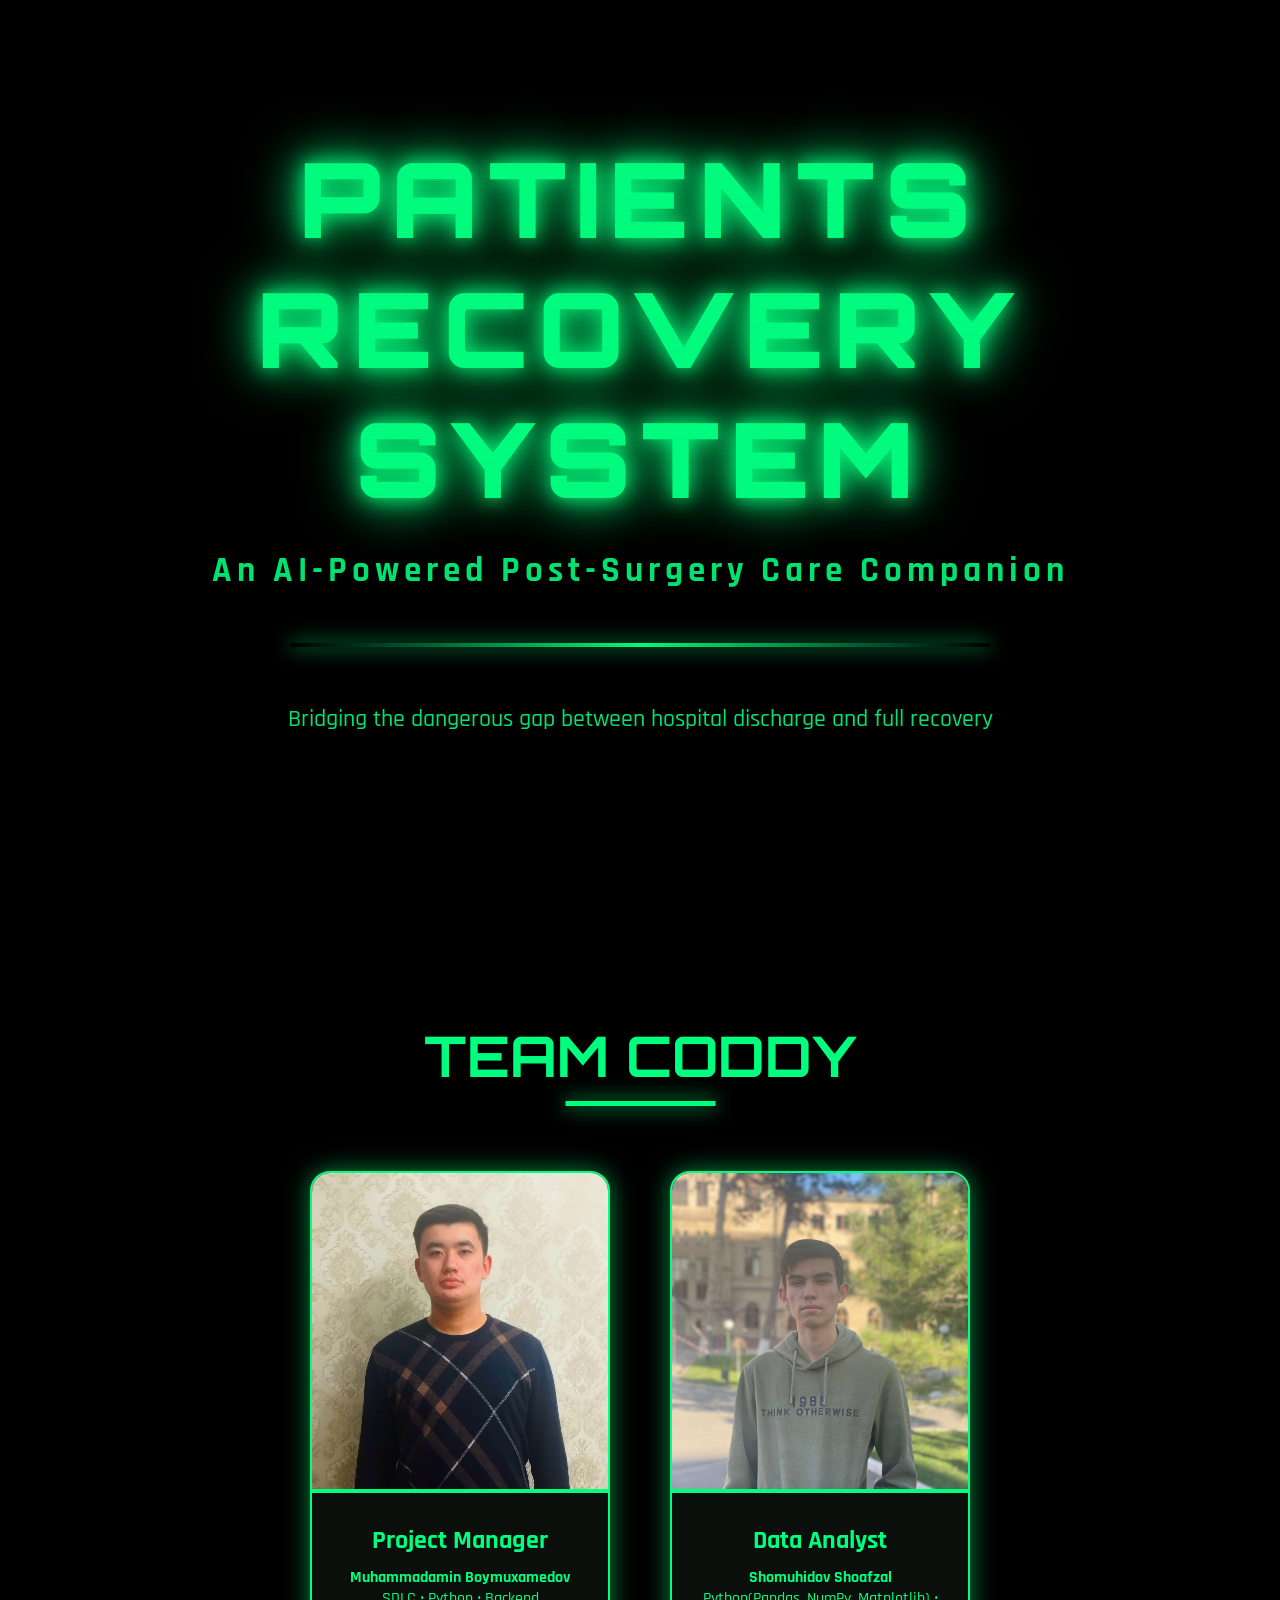
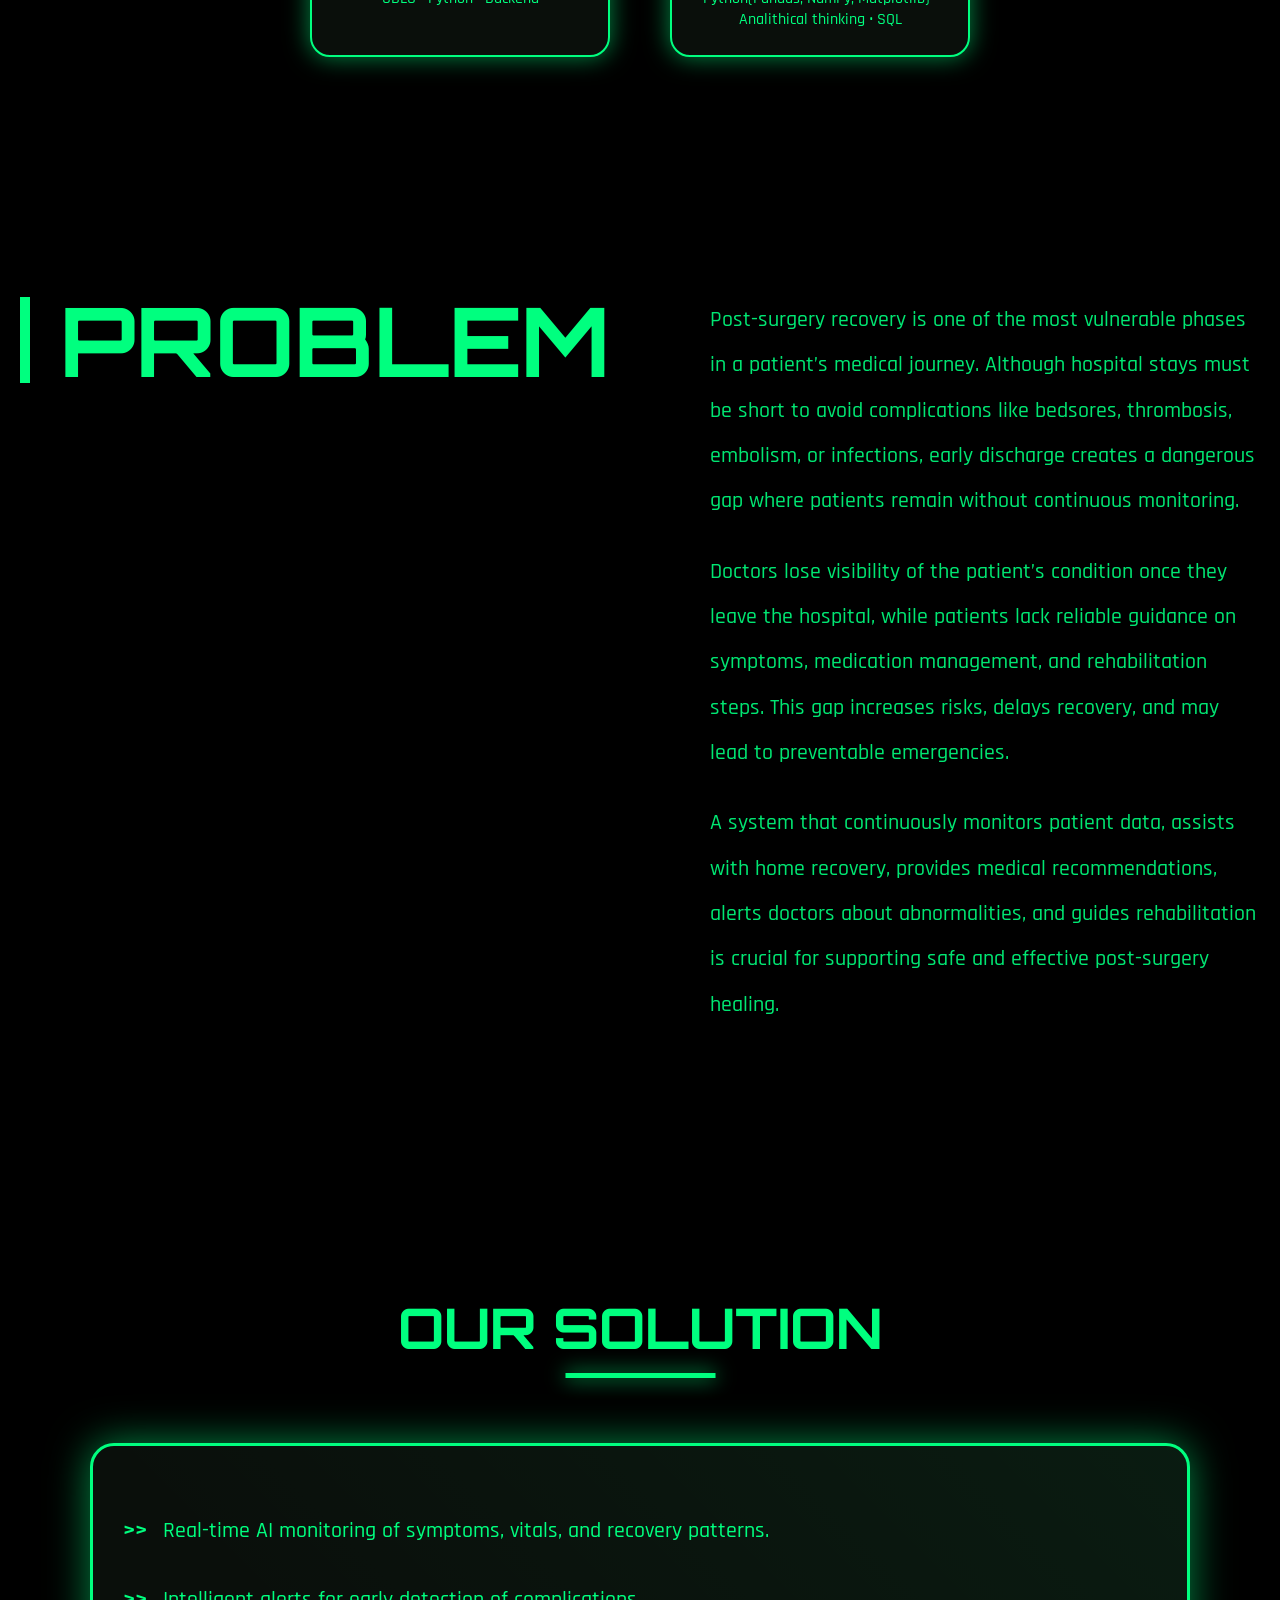
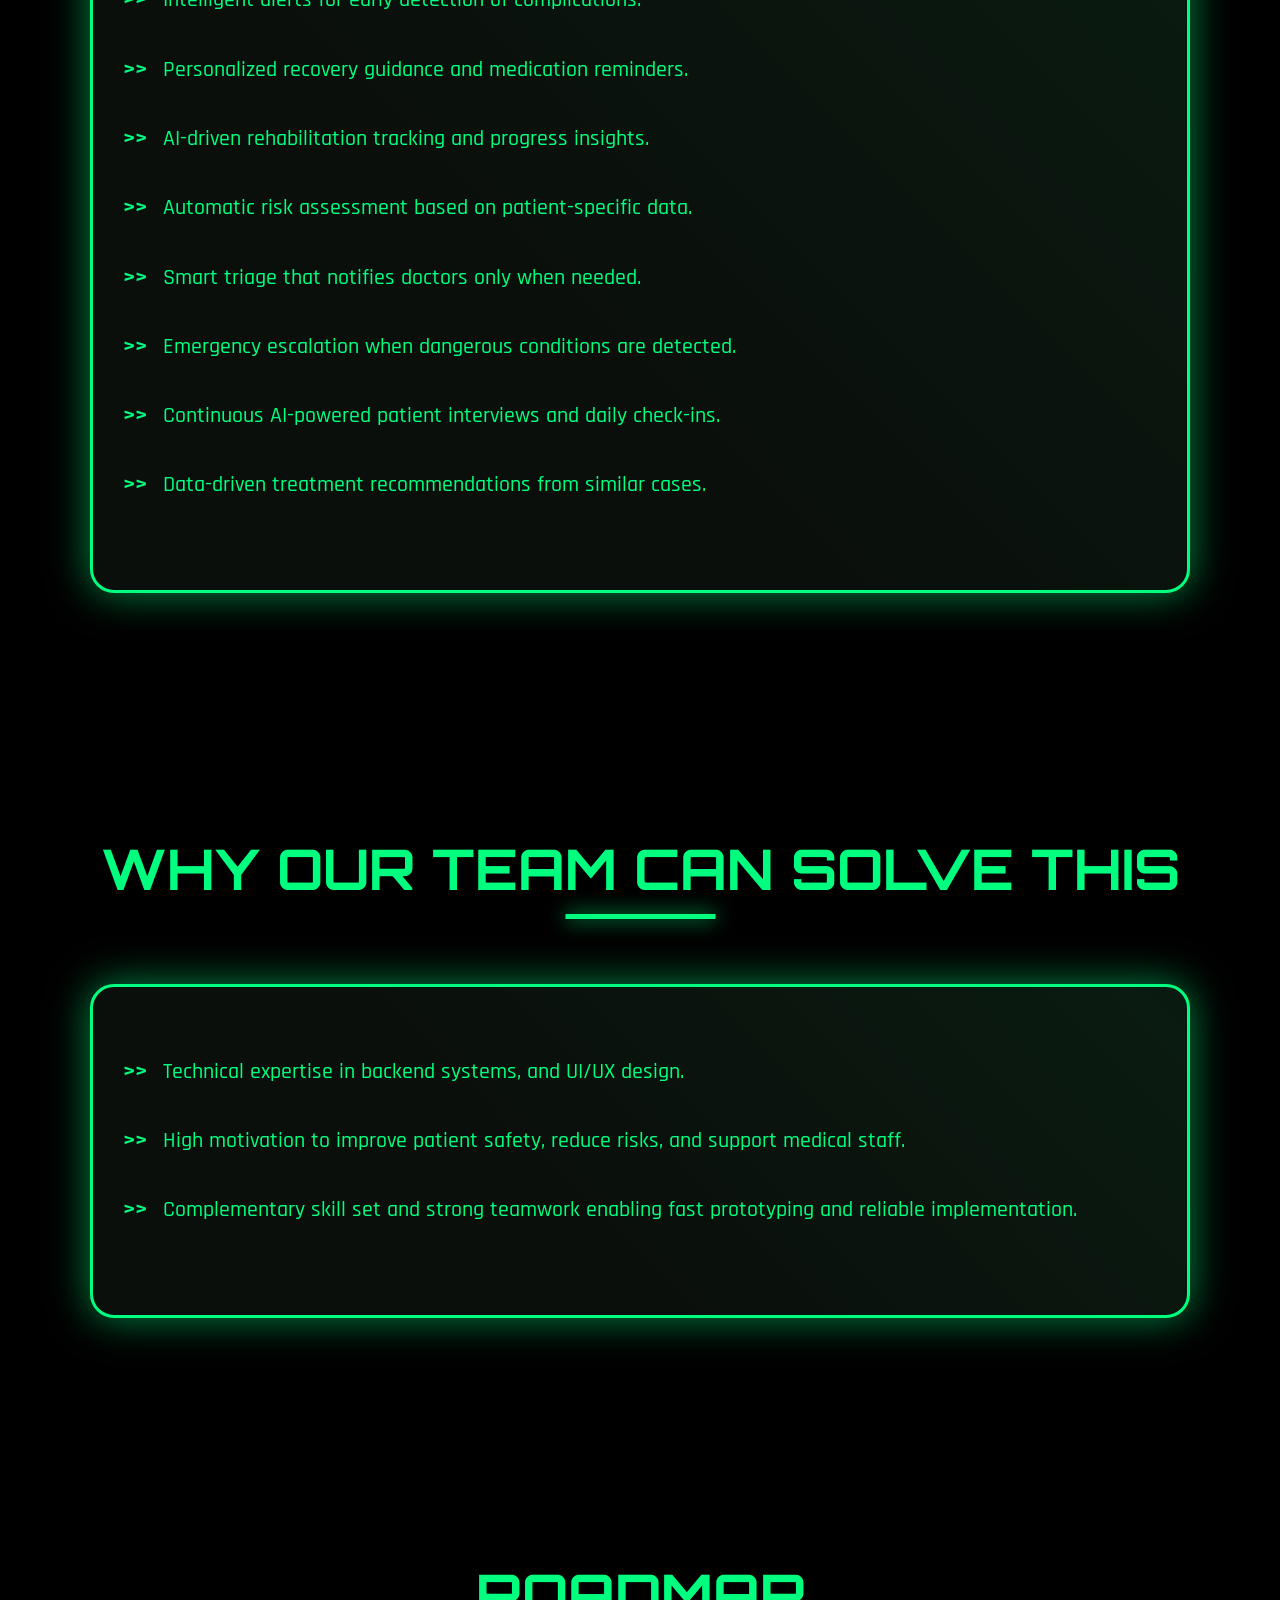
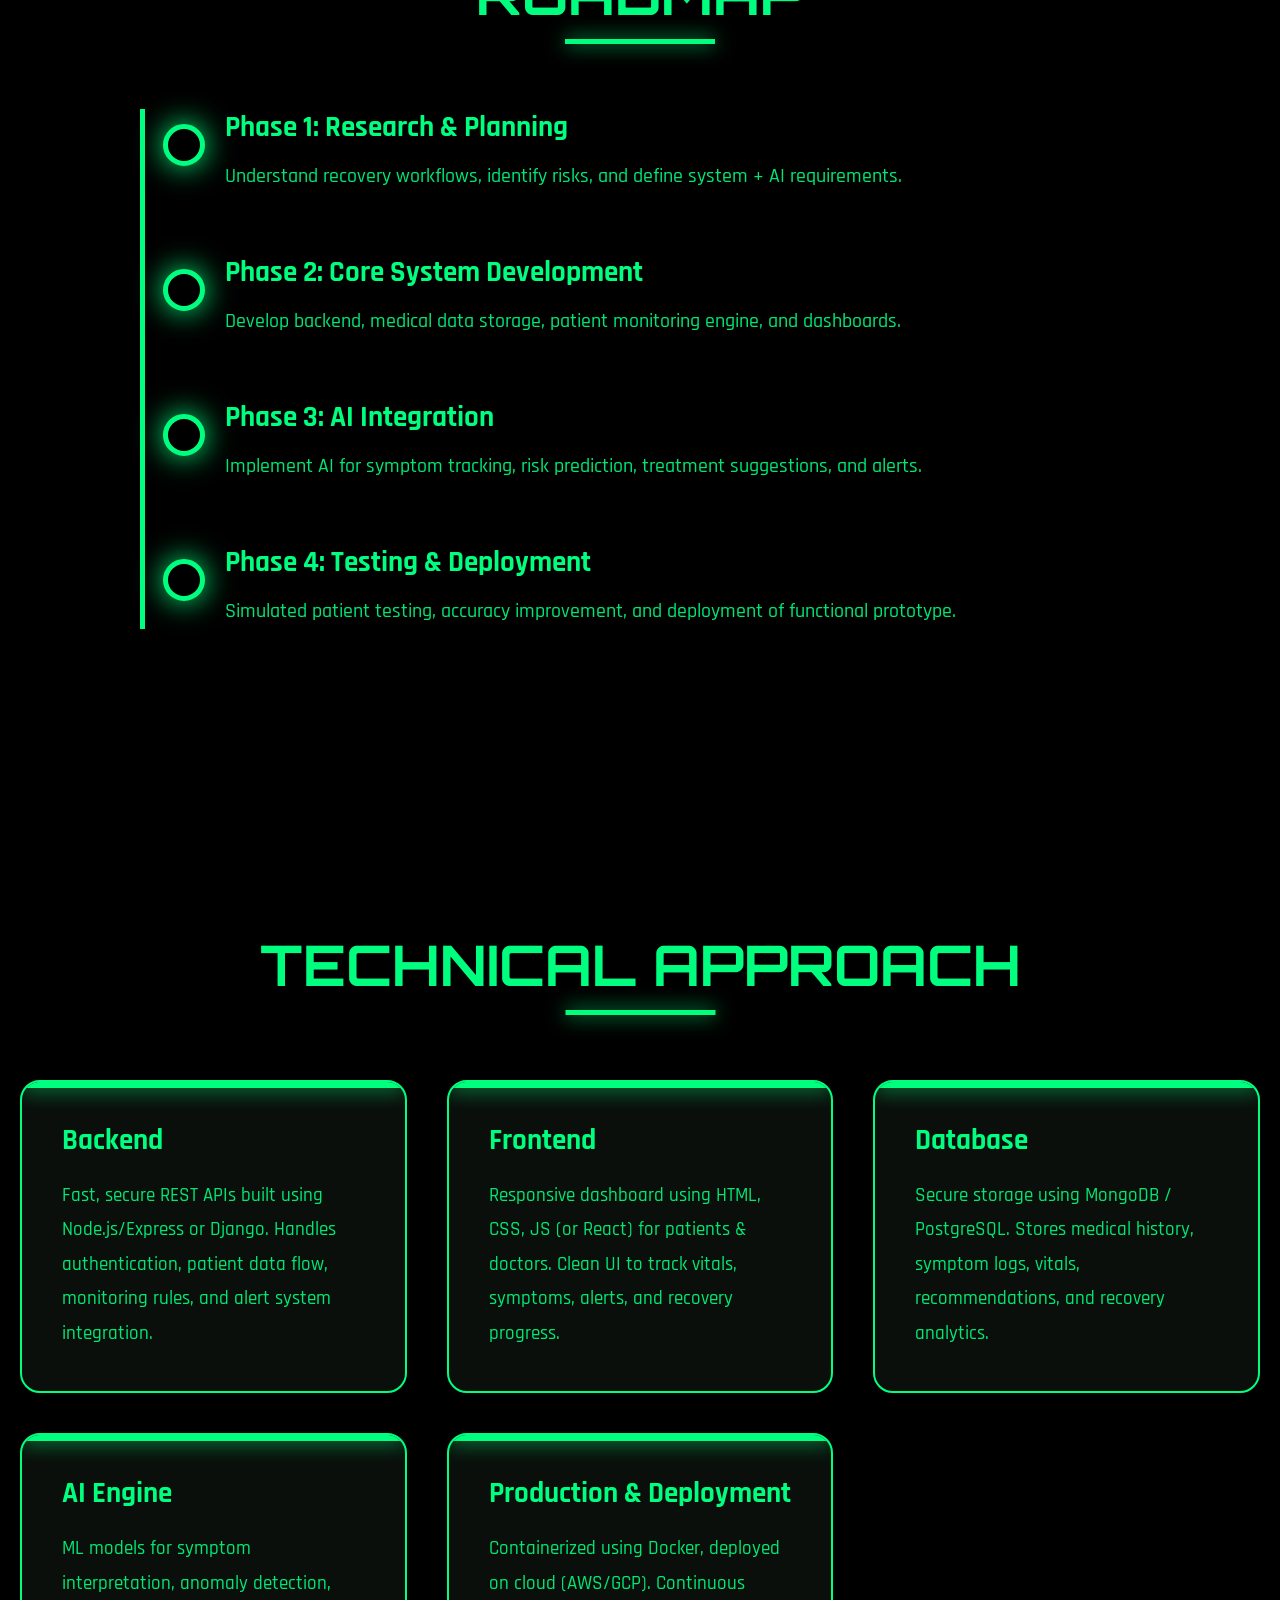
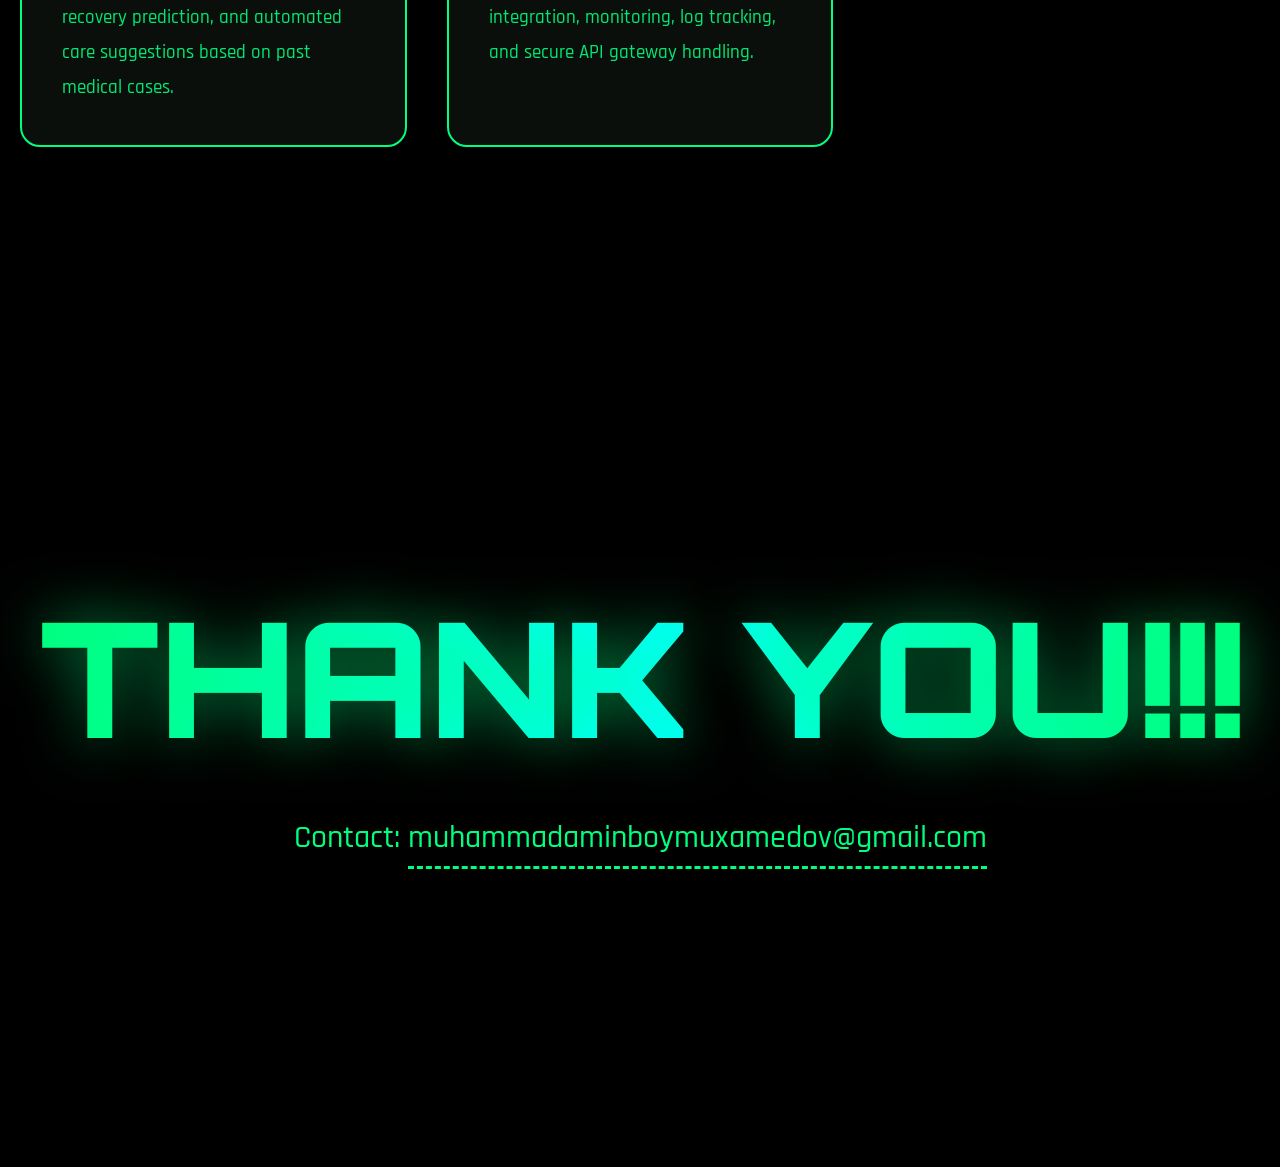
<file: index.html>
<!DOCTYPE html>
<html lang="en">
<head>
<meta charset="UTF-8" />
<meta name="viewport" content="width=device-width, initial-scale=1.0" />
<title>Patients Recovery System</title>

<!-- Cyberpunk Fonts -->
<link href="https://fonts.googleapis.com/css2?family=Orbitron:wght@500;700;900&family=Rajdhani:wght@300;500;700&display=swap" rel="stylesheet">

<style>
  :root {
    --neon: #00ff7f;
    --neon-glow: #00ff7f88;
    --neon-dark: #00cc66;
    --bg: #000000;
    --card-bg: #0a0f0b;
    --text: #00ff7f;
    --text-muted: rgba(0, 255, 127, 0.75);
  }

  * { margin: 0; padding: 0; box-sizing: border-box; }
  html { scroll-behavior: smooth; }
  body {
    background: var(--bg);
    color: var(--text);
    font-family: 'Rajdhani', sans-serif;
    font-weight: 500;
    overflow-x: hidden;
    position: relative;
  }

  /* CRT Scanlines */
  body::before {
    content: "";
    position: fixed;
    inset: 0;
    background: repeating-linear-gradient(0deg, rgba(0,0,0,0.03), rgba(0,0,0,0.03) 1px, transparent 1px, transparent 2px);
    pointer-events: none;
    z-index: 9999;
  }

  .glow { text-shadow: 0 0 10px var(--neon), 0 0 20px var(--neon-glow); }
  .glow-strong { text-shadow: 0 0 20px var(--neon), 0 0 40px var(--neon-glow), 0 0 60px var(--neon); }

  section { padding: 120px 20px; }

  .section-title {
    font-family: 'Orbitron', sans-serif;
    font-size: 3.5rem;
    text-align: center;
    text-transform: uppercase;
    margin-bottom: 80px;
    color: var(--neon);
    position: relative;
    display: inline-block;
    left: 50%;
    transform: translateX(-50%);
  }

  .section-title::after {
    content: "";
    position: absolute;
    bottom: -15px;
    left: 50%;
    transform: translateX(-50%);
    width: 150px;
    height: 5px;
    background: var(--neon);
    box-shadow: 0 0 20px var(--neon);
  }

  /* ------------------ HERO ------------------ */
  .hero {
    height: 100vh;
    display: flex;
    justify-content: center;
    align-items: center;
    text-align: center;
    position: relative;
    overflow: hidden;
  }

  .hero::before {
    content: "";
    position: absolute;
    inset: 0;
    background: radial-gradient(circle at center, transparent 40%, #000 100%);
    pointer-events: none;
  }

  .hero-content {
    z-index: 2;
    animation: floatIn 2s ease-out;
  }

  .hero h1 {
    font-family: 'Orbitron', sans-serif;
    font-size: 6.5rem;
    font-weight: 900;
    text-transform: uppercase;
    letter-spacing: 10px;
    margin: 0;
    animation: glitch 5s infinite;
  }

  /* .hero h1::after {
    content: "Patients Recovery System";
    position: absolute;
    left: 0; top: 0;
    color: cyan;
    animation: glitch-2 5s infinite;
    clip-path: polygon(0 0, 100% 0, 100% 45%, 0 45%);
  } */

  .hero h2 {
    font-size: 2.2rem;
    margin: 25px 0;
    letter-spacing: 5px;
    opacity: 0.9;
  }

  .line {
    width: 700px;
    max-width: 90%;
    height: 4px;
    background: linear-gradient(90deg, transparent, var(--neon), transparent);
    margin: 50px auto;
    box-shadow: 0 0 20px var(--neon);
  }

  .hero p {
    font-size: 1.5rem;
    /* max-width: 900px; */
    margin: 25px 0;
    line-height: 1.9;
    opacity: 0.9;
  }

  @keyframes glitch {
    0%,100% { text-shadow: 0 0 15px var(--neon); }
    20% { text-shadow: 6px 0 cyan, -6px 0 magenta; }
    40% { text-shadow: -6px 0 cyan, 6px 0 magenta; }
    60% { text-shadow: 0 6px cyan, 0 -6px magenta; }
  }

  @keyframes glitch-2 { 0%,100% { opacity: 0.6; } 50% { opacity: 0.3; } }

  @keyframes floatIn {
    from { opacity: 0; transform: translateY(80px); }
    to { opacity: 1; transform: translateY(0); }
  }

  /* ------------------ TEAM ------------------ */
  .team-wrapper {
    display: flex;
    justify-content: center;
    flex-wrap: wrap;
    gap: 60px;
    max-width: 1300px;
    margin: 0 auto;
  }

  .member {
    width: 300px;
    background: var(--card-bg);
    border: 2px solid var(--neon);
    border-radius: 20px;
    overflow: hidden;
    box-shadow: 0 0 25px var(--neon-glow);
    transition: all 0.5s ease;
    position: relative;
  }

  .member:hover {
    transform: translateY(-20px) scale(1.05);
    box-shadow: 0 0 50px var(--neon);
  }

  .member-img {
    width: 100%;
    height: 320px;
    object-fit: cover;
    border-bottom: 4px solid var(--neon);
  }

  .member-info {
    padding: 25px;
    text-align: center;
  }

  .member-info h3 {
    font-size: 1.6rem;
    margin-bottom: 10px;
    color: var(--neon);
  }

  /* ------------------ PROBLEM ------------------ */
  .problem-container {
    max-width: 1400px;
    margin: 0 auto;
    display: flex;
    gap: 100px;
    align-items: flex-start;
    flex-wrap: wrap;
  }

  .problem-left h2 {
    font-family: 'Orbitron', sans-serif;
    font-size: 6rem;
    text-transform: uppercase;
    border-left: 10px solid var(--neon);
    padding-left: 30px;
    line-height: 0.9;
    glow-strong;
  }

  .problem-right {
    flex: 1;
    font-size: 1.35rem;
    line-height: 2.1;
    max-width: 800px;
  }

  .problem-right p { margin-bottom: 25px; opacity: 0.9; }

  /* ------------------ SOLUTION & WHY ------------------ */
  .solution-box, .why-box {
    max-width: 1100px;
    margin: 0 auto;
    background: var(--card-bg);
    padding: 60px;
    border-radius: 24px;
    border: 3px solid var(--neon);
    box-shadow: 0 0 40px var(--neon-glow);
    position: relative;
    overflow: hidden;
  }

  .solution-box::before, .why-box::before {
    content: "";
    position: absolute;
    inset: 0;
    background: linear-gradient(45deg, transparent 40%, var(--neon-glow) 100%);
    opacity: 0.1;
  }

  .solution-list, .why-list {
    font-size: 1.4rem;
    line-height: 2.2;
    list-style: none;
  }

  .solution-list li, .why-list li {
    margin-bottom: 20px;
    padding-left: 10px;
    position: relative;
  }

  .solution-list li::before, .why-list li::before {
    content: ">>";
    color: var(--neon);
    font-weight: bold;
    position: absolute;
    left: -30px;
    animation: pulse 1.8s infinite;
  }

  @keyframes pulse {
    0%,100% { opacity: 1; }
    50% { opacity: 0.4; }
  }

  /* ------------------ ROADMAP ------------------ */
  .roadmap-container {
    max-width: 1000px;
    margin: 0 auto;
    padding-left: 80px;
    border-left: 5px solid var(--neon);
    position: relative;
  }

  .roadmap-item {
    margin-bottom: 60px;
    position: relative;
  }

  .roadmap-item::before {
    content: "";
    position: absolute;
    left: -62px;
    top: 15px;
    width: 32px;
    height: 32px;
    background: var(--bg);
    border: 5px solid var(--neon);
    border-radius: 50%;
    box-shadow: 0 0 30px var(--neon);
    animation: pulseRing 3s infinite;
  }

  .roadmap-item h3 {
    font-size: 1.8rem;
    margin-bottom: 12px;
    glow;
  }

  .roadmap-item p {
    font-size: 1.25rem;
    opacity: 0.9;
    line-height: 1.8;
  }

  @keyframes pulseRing {
    0% { box-shadow: 0 0 0 0 var(--neon-glow); }
    70% { box-shadow: 0 0 0 20px transparent; }
    100% { box-shadow: 0 0 0 0 transparent; }
  }

  /* ------------------ TECH ------------------ */
  .tech-grid {
    display: grid;
    grid-template-columns: repeat(auto-fit, minmax(320px, 1fr));
    gap: 40px;
    max-width: 1300px;
    margin: 0 auto;
  }

  .tech-card {
    background: var(--card-bg);
    border: 2px solid var(--neon);
    border-radius: 20px;
    padding: 40px;
    transition: all 0.5s ease;
    position: relative;
    overflow: hidden;
  }

  .tech-card::after {
    content: "";
    position: absolute;
    top: 0; left: 0;
    width: 100%; height: 6px;
    background: var(--neon);
    box-shadow: 0 0 20px var(--neon);
  }

  .tech-card:hover {
    transform: translateY(-15px);
    box-shadow: 0 15px 50px var(--neon-glow);
  }

  .tech-card h3 {
    font-size: 1.8rem;
    margin-bottom: 20px;
    glow;
  }

  .tech-card p {
    font-size: 1.2rem;
    line-height: 1.8;
    opacity: 0.9;
  }

  /* ------------------ THANK YOU ------------------ */
  .thankyou-section {
    height: 100vh;
    display: flex;
    flex-direction: column;
    justify-content: center;
    align-items: center;
    text-align: center;
    position: relative;
  }

  .thankyou-title {
    font-family: 'Orbitron', sans-serif;
    font-size: 10rem;
    font-weight: 900;
    text-transform: uppercase;
    background: linear-gradient(90deg, #00ff7f, cyan, #00ff7f);
    -webkit-background-clip: text;
    -webkit-text-fill-color: transparent;
    animation: titlePulse 4s infinite;
    text-shadow: 0 0 60px var(--neon-glow);
    margin-bottom: 40px;
  }

  @keyframes titlePulse {
    0%,100% { transform: scale(1); }
    50% { transform: scale(1.05); }
  }

  .thankyou-contact {
    font-size: 2rem;
    animation: fadeInUp 2s ease 1s forwards;
    opacity: 0;
  }

  .thankyou-contact a {
    color: var(--neon);
    text-decoration: none;
    border-bottom: 3px dashed var(--neon);
    padding-bottom: 8px;
    transition: 0.4s;
  }

  .thankyou-contact a:hover {
    background: var(--neon);
    color: #000;
    padding: 12px 30px;
    border-radius: 12px;
  }

  @keyframes fadeInUp {
    from { opacity: 0; transform: translateY(40px); }
    to { opacity: 1; transform: translateY(0); }
  }
</style>
</head>
<body>

<!-- HERO -->
<section class="hero">
  <div class="hero-content">
    <h1 class="glow-strong">Patients Recovery System</h1>
    <h2>An AI-Powered Post-Surgery Care Companion</h2>
    <div class="line"></div>
    <p>Bridging the dangerous gap between hospital discharge and full recovery</p>
  </div>
</section>

<!-- TEAM -->
<section>
  <h2 class="section-title">Team CODDY</h2>
  <div class="team-wrapper">
    <div class="member">
      <img src="image/coddy.jpg" class="member-img" alt="Developer">
      <div class="member-info">
        <h3>Project Manager</h3>
        <p><strong>Muhammadamin Boymuxamedov</strong></p>
        <p>SDLC • Python • Backend</p>
      </div>
    </div>
    <div class="member">
      <img src="image/shox.jpg" class="member-img" alt="Designer">
      <div class="member-info">
        <h3>Data Analyst</h3>
        <p><strong>Shomuhidov Shoafzal</strong></p>
        <p>Python(Pandas, NumPy, Matplotlib) • Analithical thinking • SQL</p>
      </div>
    </div>
  </div>
</section>

<!-- PROBLEM -->
<section class="problem-section">
  <div class="problem-container">
    <div class="problem-left"><h2>Problem</h2></div>
    <div class="problem-right">
      <p>Post-surgery recovery is one of the most vulnerable phases in a patient’s medical journey. Although hospital stays must be short to avoid complications like bedsores, thrombosis, embolism, or infections, early discharge creates a dangerous gap where patients remain without continuous monitoring.</p>
      <p>Doctors lose visibility of the patient’s condition once they leave the hospital, while patients lack reliable guidance on symptoms, medication management, and rehabilitation steps. This gap increases risks, delays recovery, and may lead to preventable emergencies.</p>
      <p>A system that continuously monitors patient data, assists with home recovery, provides medical recommendations, alerts doctors about abnormalities, and guides rehabilitation is crucial for supporting safe and effective post-surgery healing.</p>
    </div>
  </div>
</section>

<!-- SOLUTION -->
<section class="solution-section">
  <h2 class="section-title">Our Solution</h2>
  <div class="solution-box">
    <ul class="solution-list">
      <li>Real-time AI monitoring of symptoms, vitals, and recovery patterns.</li>
      <li>Intelligent alerts for early detection of complications.</li>
      <li>Personalized recovery guidance and medication reminders.</li>
      <li>AI-driven rehabilitation tracking and progress insights.</li>
      <li>Automatic risk assessment based on patient-specific data.</li>
      <li>Smart triage that notifies doctors only when needed.</li>
      <li>Emergency escalation when dangerous conditions are detected.</li>
      <li>Continuous AI-powered patient interviews and daily check-ins.</li>
      <li>Data-driven treatment recommendations from similar cases.</li>
    </ul>
  </div>
</section>

<!-- WHY OUR TEAM -->
<section class="why-section">
  <h2 class="section-title">Why Our Team Can Solve This</h2>
  <div class="why-box">
    <ul class="why-list">
      <li>Technical expertise in  backend systems, and UI/UX design.</li>
      <!-- <li>Experience working on healthcare-related digital products and patient-centered solutions.</li> -->
      <!-- <li>Deep understanding of post-surgery recovery challenges and clinical workflows.</li> -->
      <!-- <li>Ability to integrate medical data, sensors, and AI-powered analytics into a unified platform.</li> -->
      <li>High motivation to improve patient safety, reduce risks, and support medical staff.</li>
      <!-- <li>Previous projects involving automation, chatbots, cloud infrastructure, and real-time monitoring.</li> -->
      <li>Complementary skill set and strong teamwork enabling fast prototyping and reliable implementation.</li>
    </ul>
  </div>
</section>

<!-- ROADMAP -->
<section class="roadmap-section">
  <h2 class="section-title">Roadmap</h2>
  <div class="roadmap-container">
    <div class="roadmap-item">
      <h3>Phase 1: Research & Planning</h3>
      <p>Understand recovery workflows, identify risks, and define system + AI requirements.</p>
    </div>
    <div class="roadmap-item">
      <h3>Phase 2: Core System Development</h3>
      <p>Develop backend, medical data storage, patient monitoring engine, and dashboards.</p>
    </div>
    <div class="roadmap-item">
      <h3>Phase 3: AI Integration</h3>
      <p>Implement AI for symptom tracking, risk prediction, treatment suggestions, and alerts.</p>
    </div>
    <div class="roadmap-item">
      <h3>Phase 4: Testing & Deployment</h3>
      <p>Simulated patient testing, accuracy improvement, and deployment of functional prototype.</p>
    </div>
  </div>
</section>

<!-- TECHNICAL APPROACH -->
<section class="tech-section">
  <h2 class="section-title">Technical Approach</h2>
  <div class="tech-grid">
    <div class="tech-card">
      <h3>Backend</h3>
      <p>Fast, secure REST APIs built using Node.js/Express or Django. Handles authentication, patient data flow, monitoring rules, and alert system integration.</p>
    </div>
    <div class="tech-card">
      <h3>Frontend</h3>
      <p>Responsive dashboard using HTML, CSS, JS (or React) for patients & doctors. Clean UI to track vitals, symptoms, alerts, and recovery progress.</p>
    </div>
    <div class="tech-card">
      <h3>Database</h3>
      <p>Secure storage using MongoDB / PostgreSQL. Stores medical history, symptom logs, vitals, recommendations, and recovery analytics.</p>
    </div>
    <div class="tech-card">
      <h3>AI Engine</h3>
      <p>ML models for symptom interpretation, anomaly detection, recovery prediction, and automated care suggestions based on past medical cases.</p>
    </div>
    <div class="tech-card">
      <h3>Production & Deployment</h3>
      <p>Containerized using Docker, deployed on cloud (AWS/GCP). Continuous integration, monitoring, log tracking, and secure API gateway handling.</p>
    </div>
  </div>
</section>

<!-- THANK YOU -->
<section class="thankyou-section">
  <h1 class="thankyou-title glow-strong">THANK YOU!!!</h1>
  <p class="thankyou-contact">
    Contact: <a href="mailto:muhammadaminboymuxamedov@gmail.com">muhammadaminboymuxamedov@gmail.com</a>
  </p>
</section>

</body>
</html>
</file>
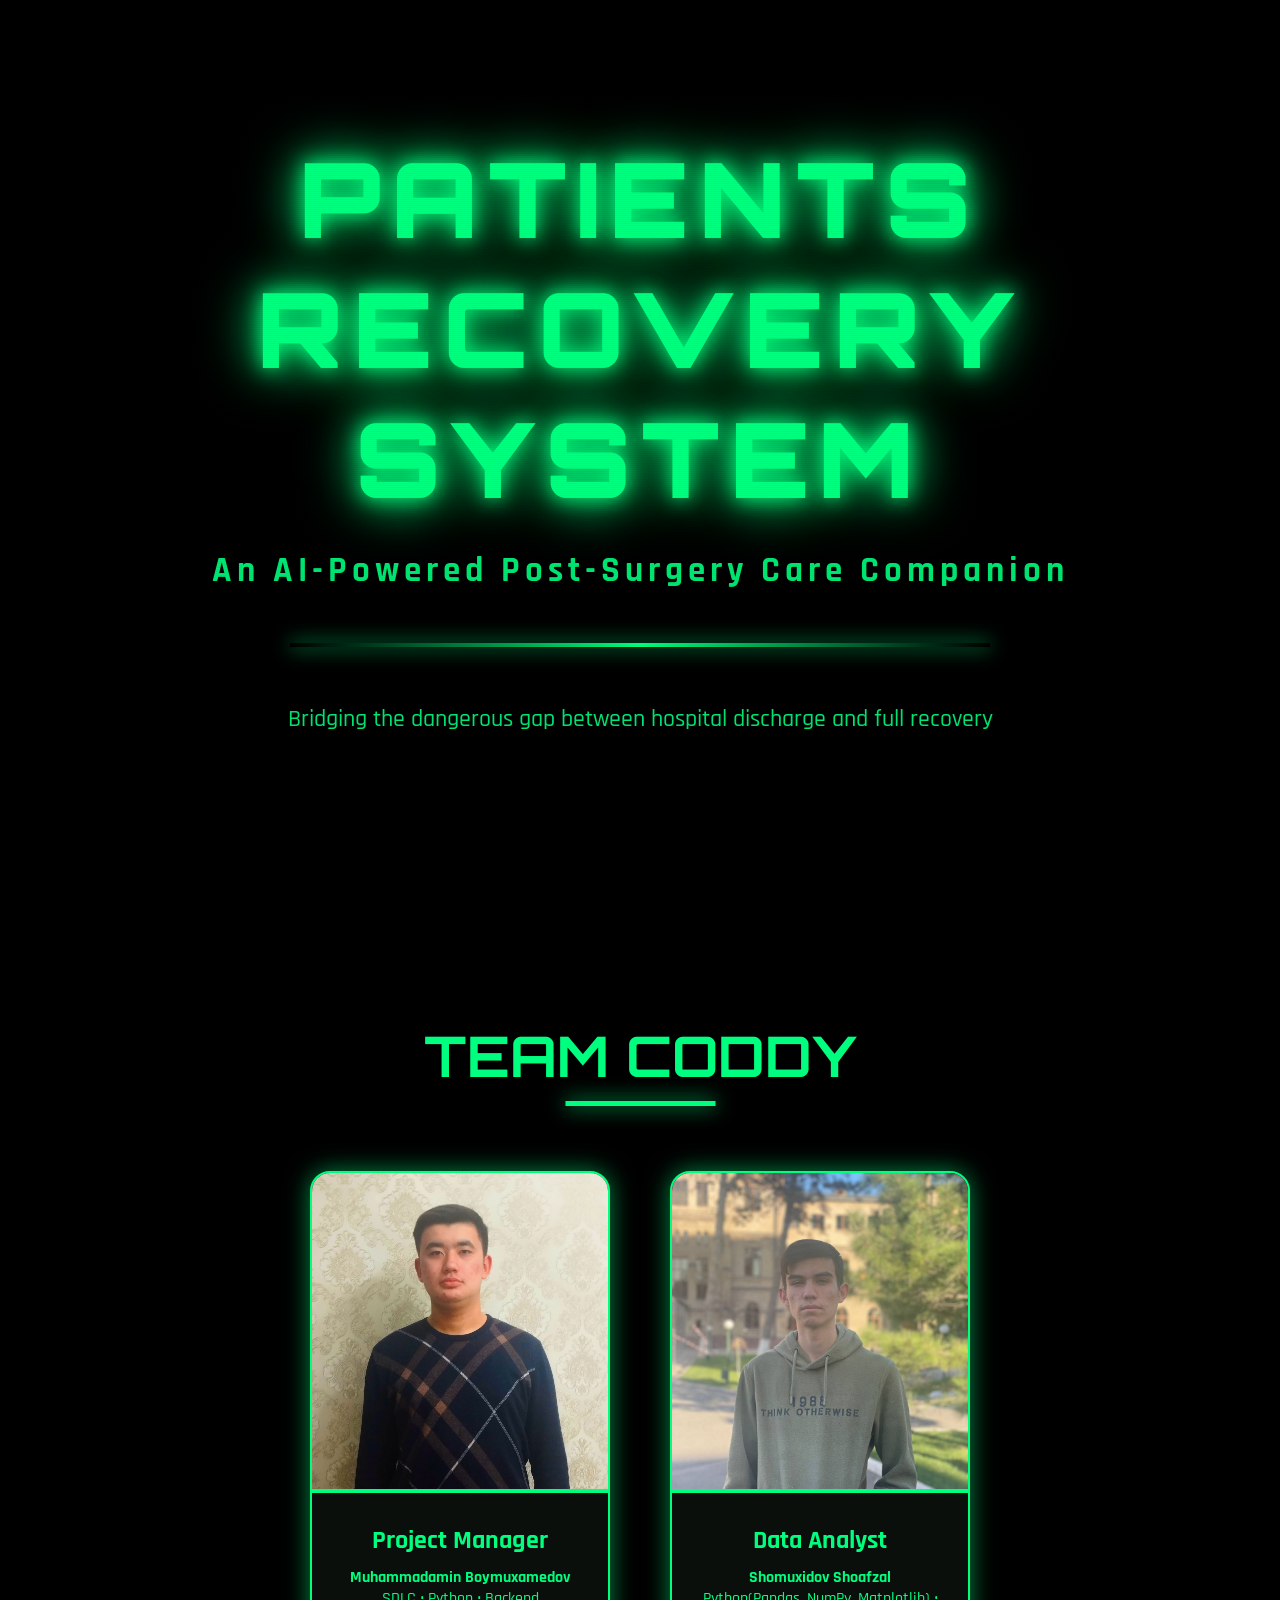
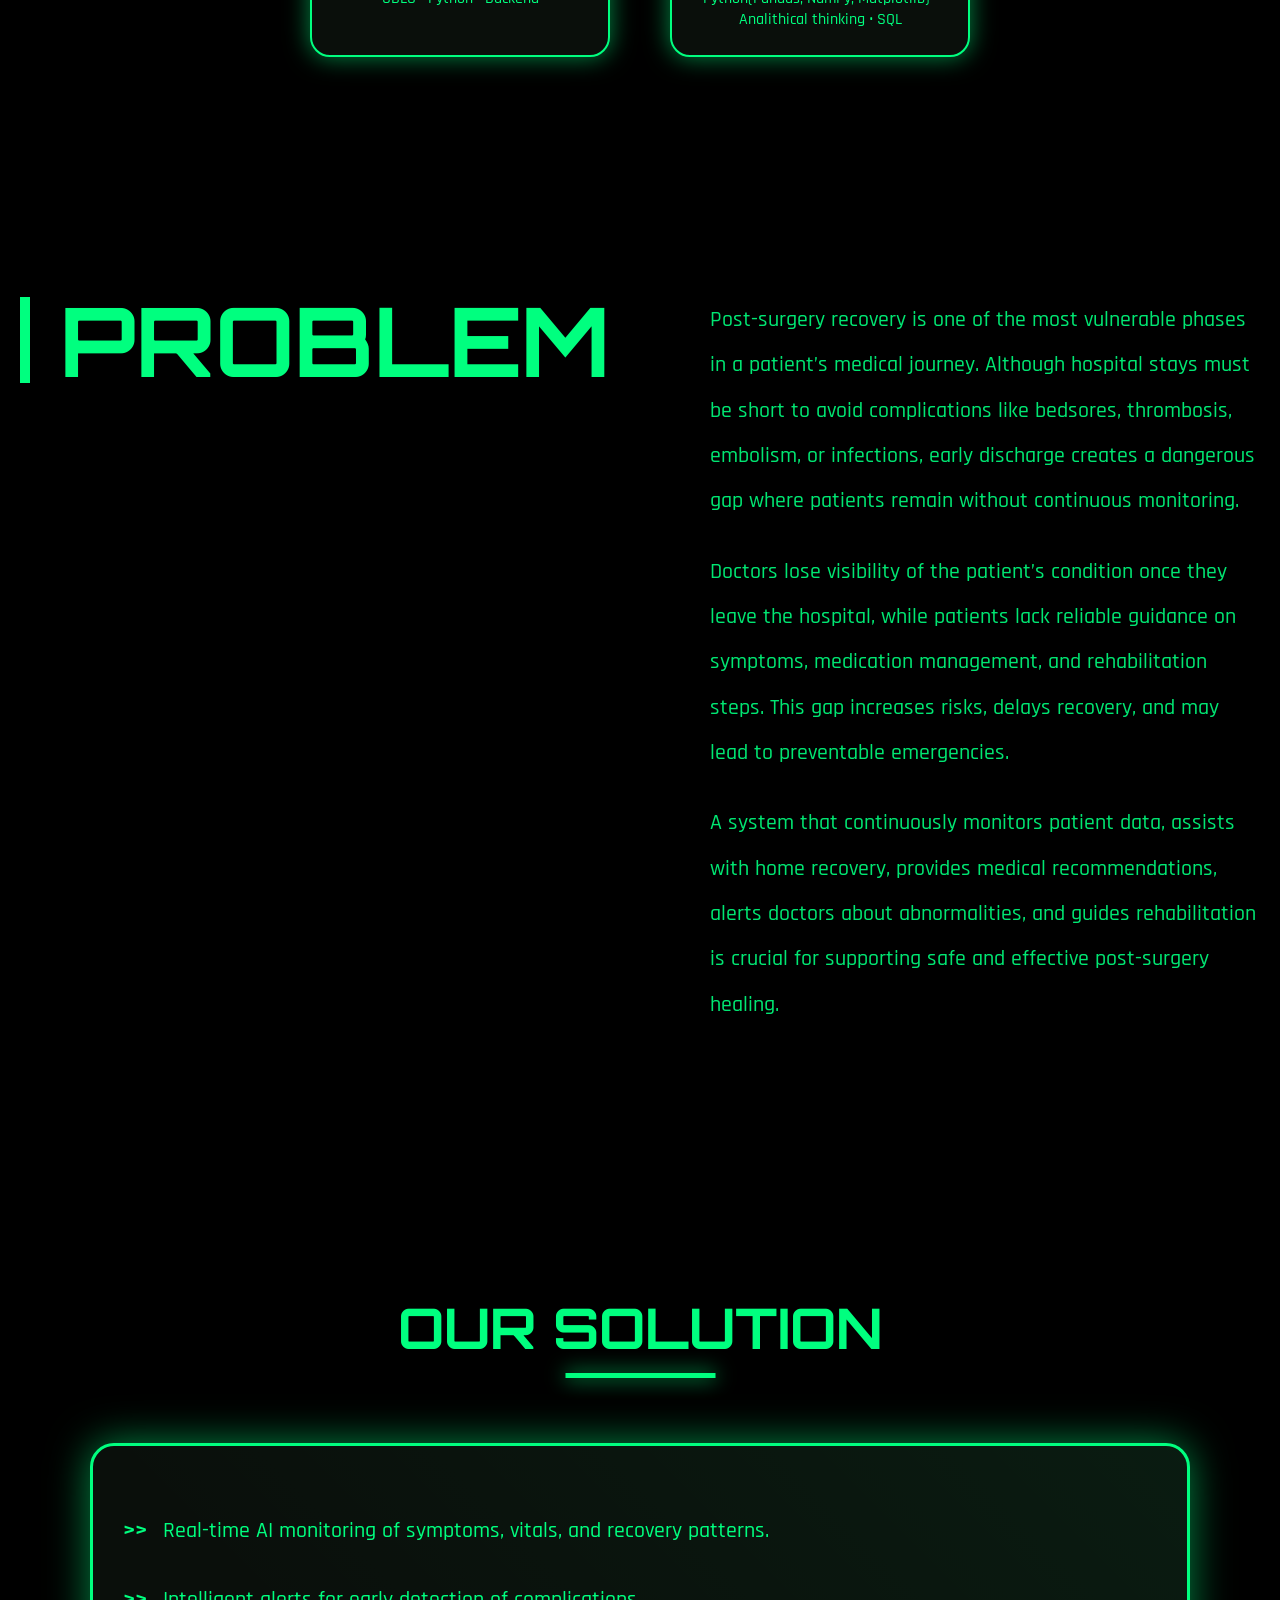
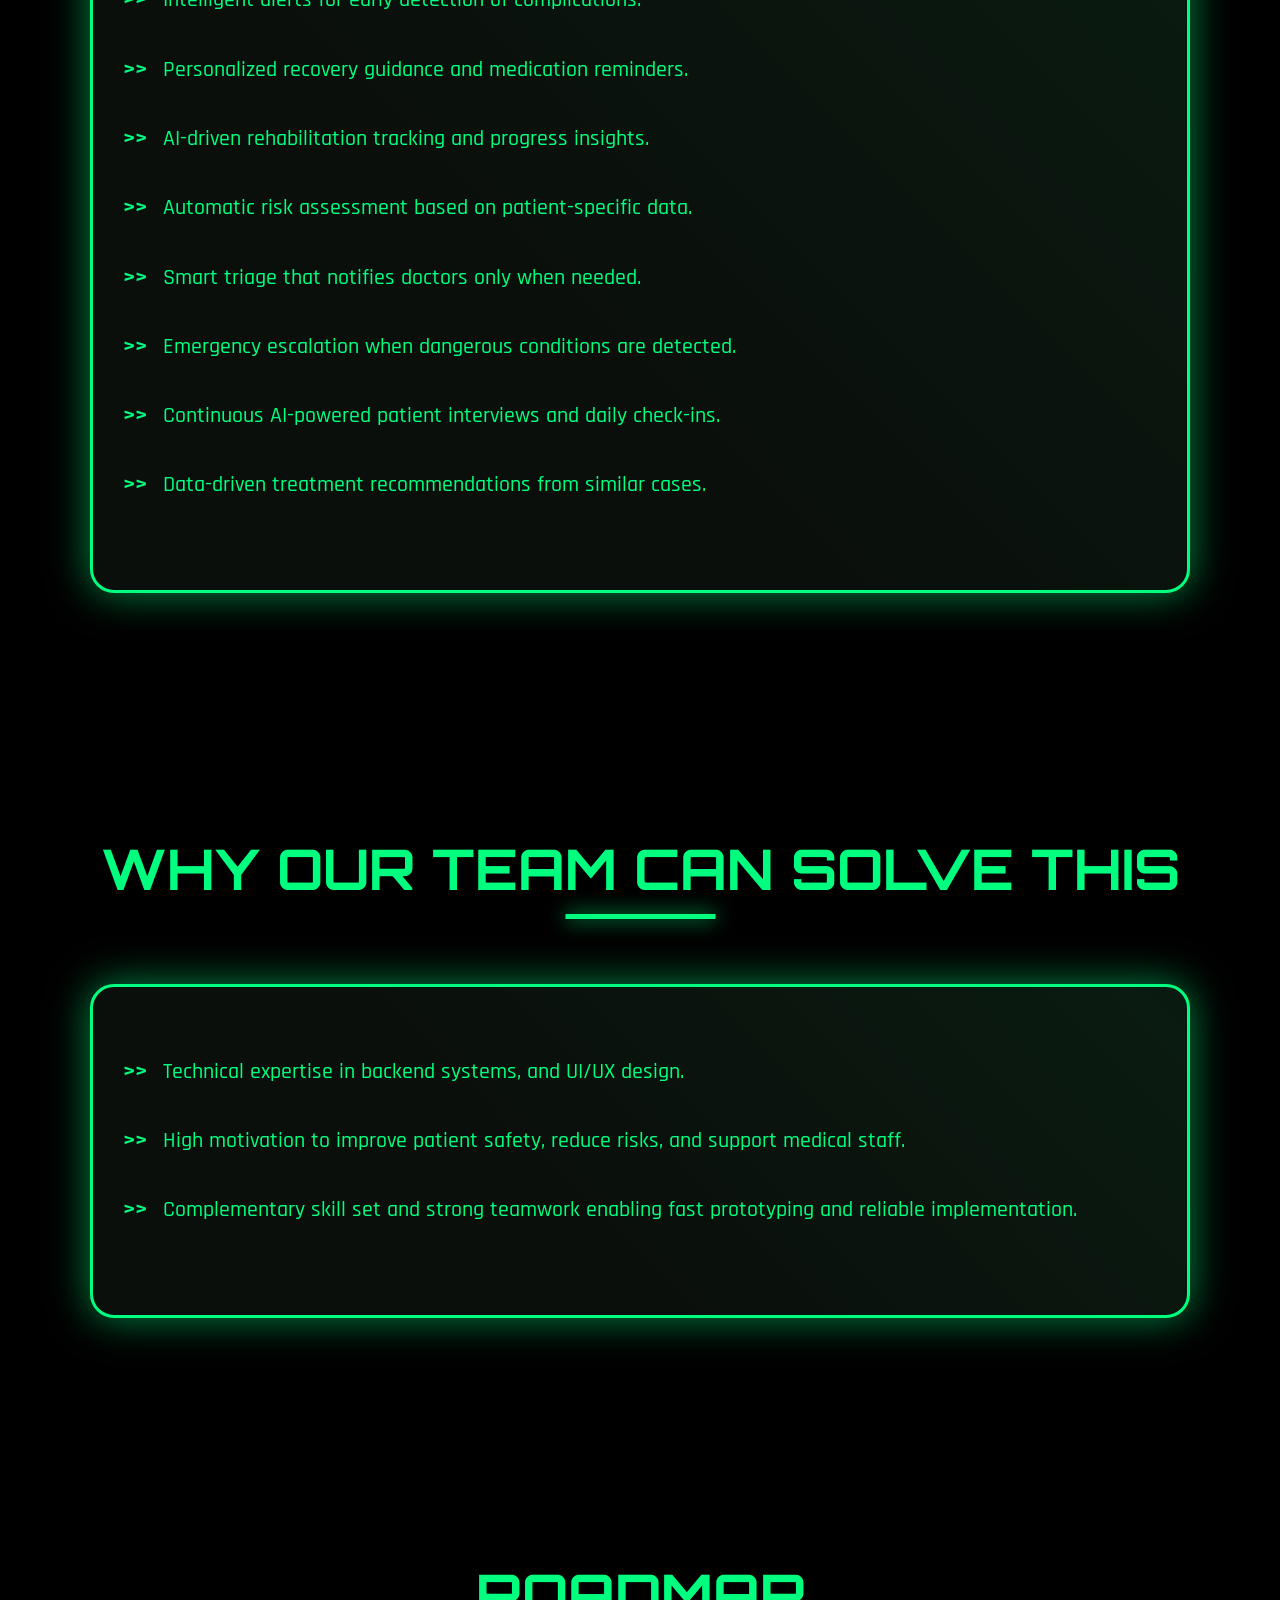
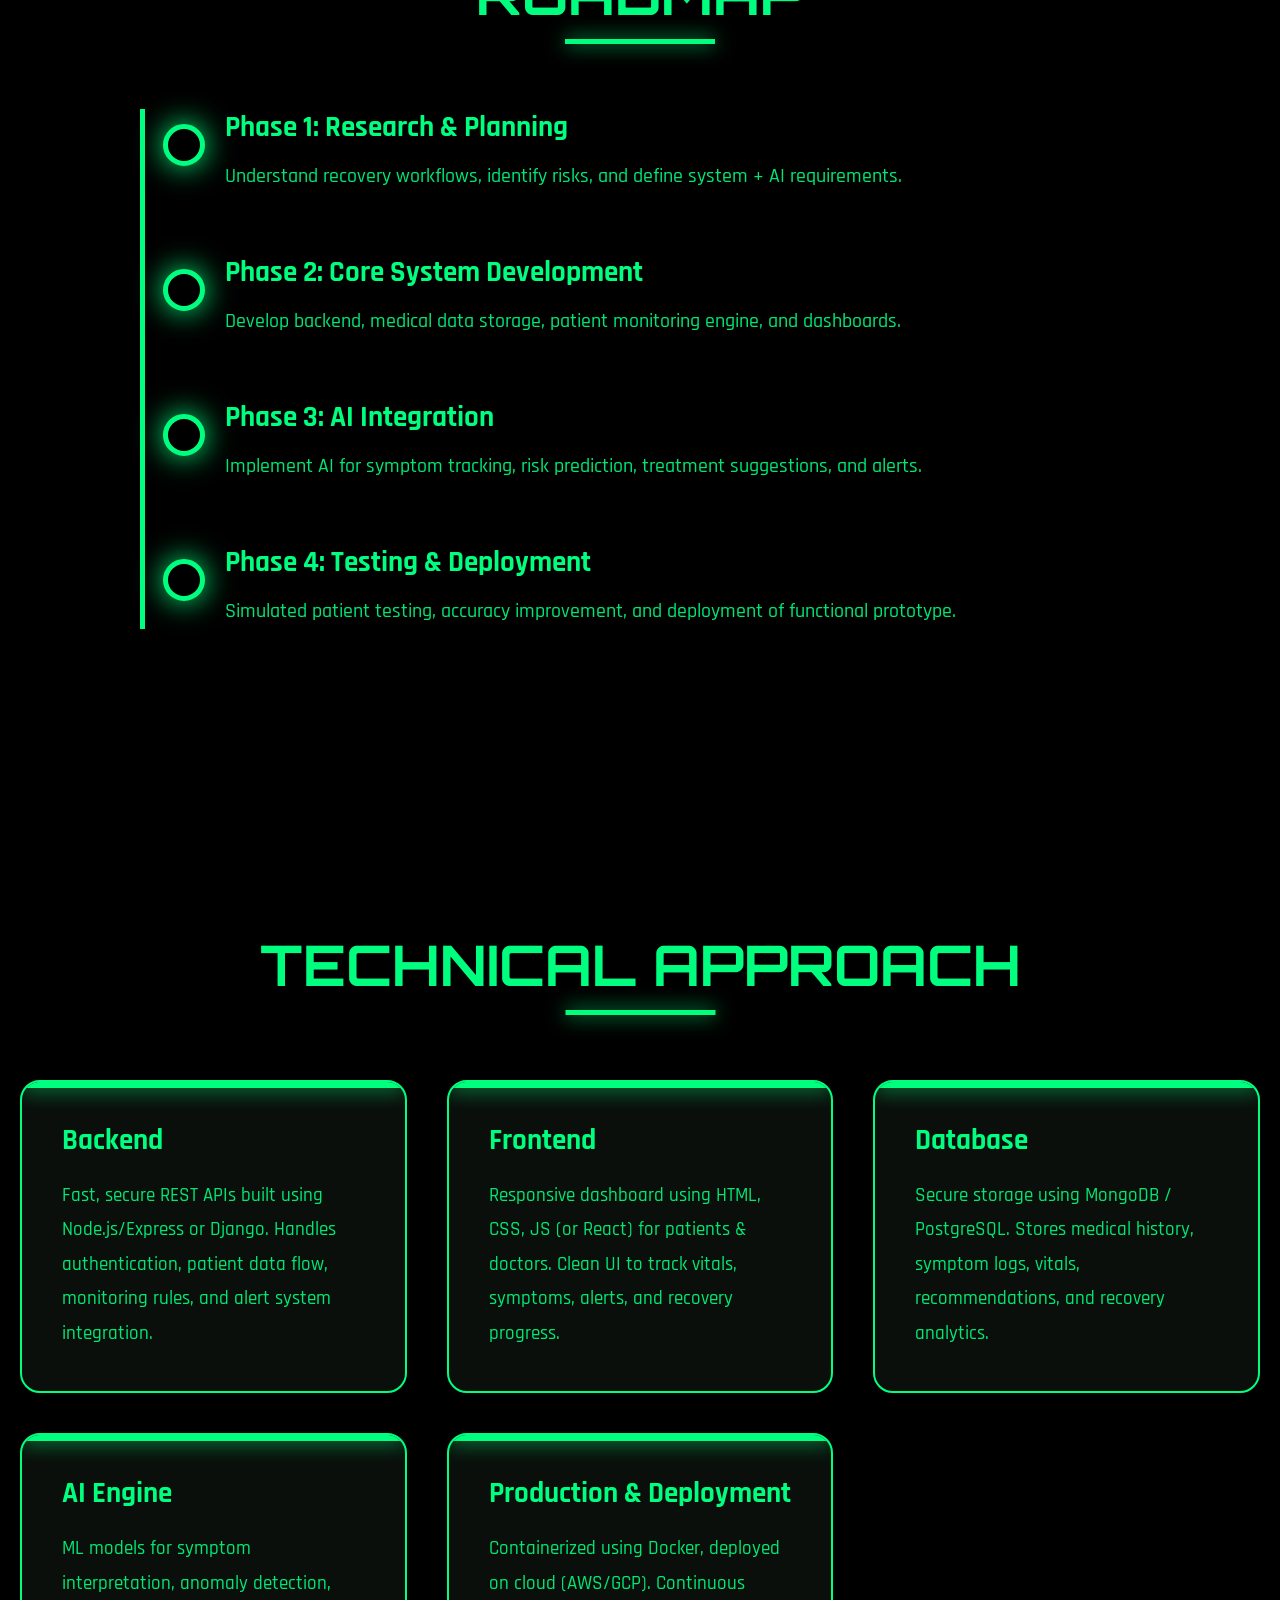
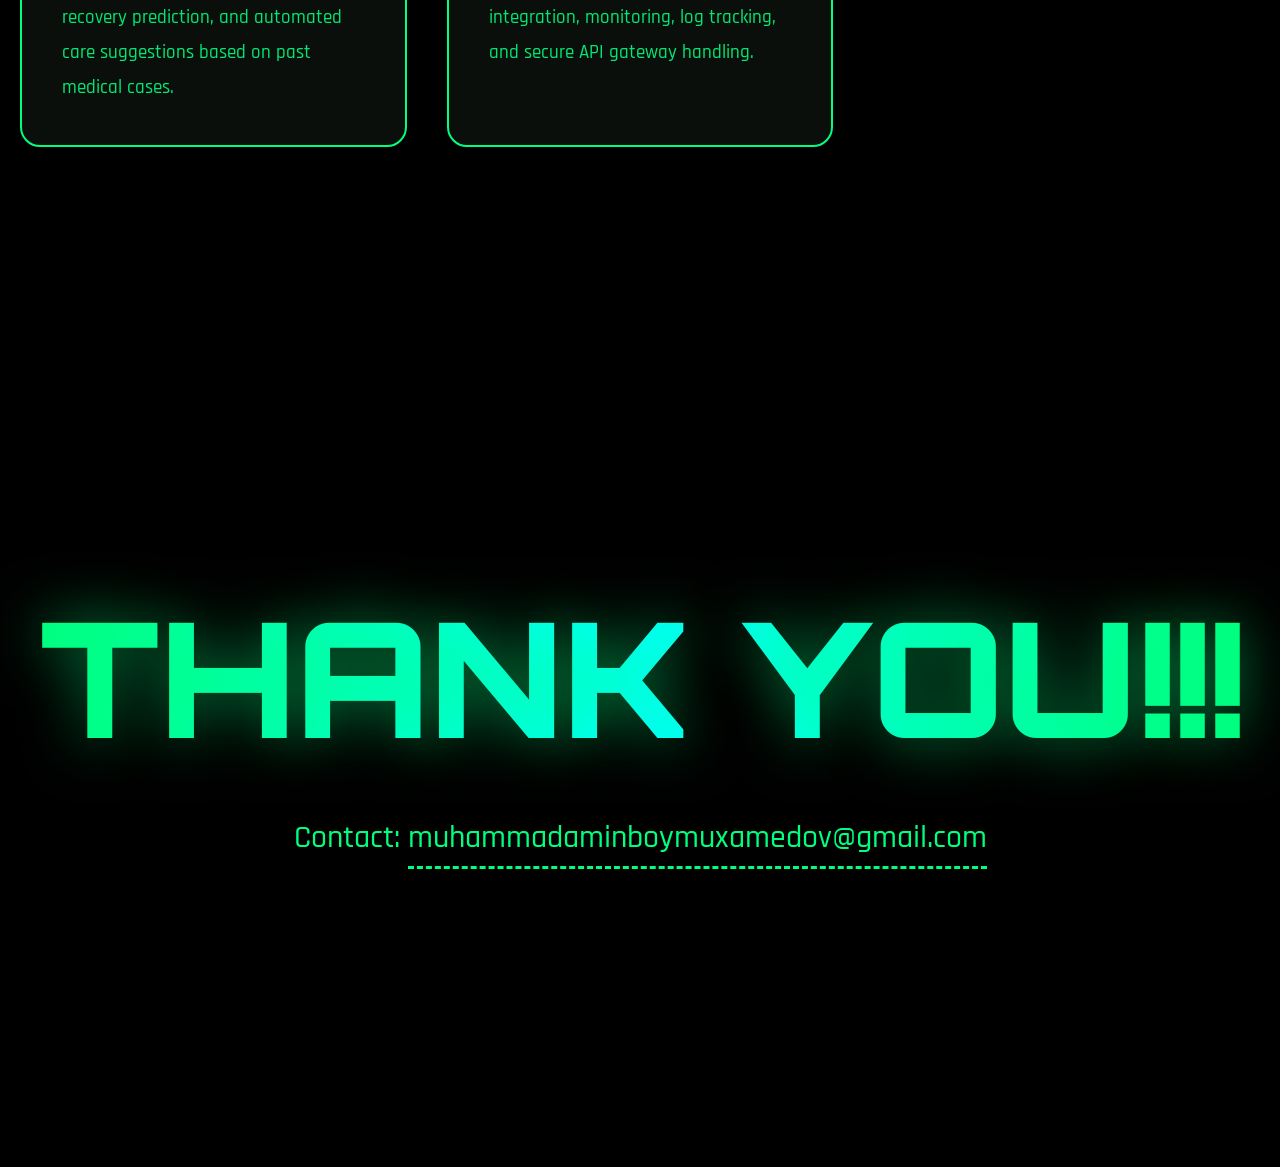
<file: index1.html>
<!DOCTYPE html>
<html lang="en">
<head>
<meta charset="UTF-8" />
<meta name="viewport" content="width=device-width, initial-scale=1.0" />
<title>Patients Recovery System</title>

<!-- Cyberpunk Fonts -->
<link href="https://fonts.googleapis.com/css2?family=Orbitron:wght@500;700;900&family=Rajdhani:wght@300;500;700&display=swap" rel="stylesheet">

<style>
  :root {
    --neon: #00ff7f;
    --neon-glow: #00ff7f88;
    --neon-dark: #00cc66;
    --bg: #000000;
    --card-bg: #0a0f0b;
    --text: #00ff7f;
    --text-muted: rgba(0, 255, 127, 0.75);
  }

  * { margin: 0; padding: 0; box-sizing: border-box; }
  html { scroll-behavior: smooth; }
  body {
    background: var(--bg);
    color: var(--text);
    font-family: 'Rajdhani', sans-serif;
    font-weight: 500;
    overflow-x: hidden;
    position: relative;
  }

  /* CRT Scanlines */
  body::before {
    content: "";
    position: fixed;
    inset: 0;
    background: repeating-linear-gradient(0deg, rgba(0,0,0,0.03), rgba(0,0,0,0.03) 1px, transparent 1px, transparent 2px);
    pointer-events: none;
    z-index: 9999;
  }

  .glow { text-shadow: 0 0 10px var(--neon), 0 0 20px var(--neon-glow); }
  .glow-strong { text-shadow: 0 0 20px var(--neon), 0 0 40px var(--neon-glow), 0 0 60px var(--neon); }

  section { padding: 120px 20px; }

  .section-title {
    font-family: 'Orbitron', sans-serif;
    font-size: 3.5rem;
    text-align: center;
    text-transform: uppercase;
    margin-bottom: 80px;
    color: var(--neon);
    position: relative;
    display: inline-block;
    left: 50%;
    transform: translateX(-50%);
  }

  .section-title::after {
    content: "";
    position: absolute;
    bottom: -15px;
    left: 50%;
    transform: translateX(-50%);
    width: 150px;
    height: 5px;
    background: var(--neon);
    box-shadow: 0 0 20px var(--neon);
  }

  /* ------------------ HERO ------------------ */
  .hero {
    height: 100vh;
    display: flex;
    justify-content: center;
    align-items: center;
    text-align: center;
    position: relative;
    overflow: hidden;
  }

  .hero::before {
    content: "";
    position: absolute;
    inset: 0;
    background: radial-gradient(circle at center, transparent 40%, #000 100%);
    pointer-events: none;
  }

  .hero-content {
    z-index: 2;
    animation: floatIn 2s ease-out;
  }

  .hero h1 {
    font-family: 'Orbitron', sans-serif;
    font-size: 6.5rem;
    font-weight: 900;
    text-transform: uppercase;
    letter-spacing: 10px;
    margin: 0;
    animation: glitch 5s infinite;
  }

  /* .hero h1::after {
    content: "Patients Recovery System";
    position: absolute;
    left: 0; top: 0;
    color: cyan;
    animation: glitch-2 5s infinite;
    clip-path: polygon(0 0, 100% 0, 100% 45%, 0 45%);
  } */

  .hero h2 {
    font-size: 2.2rem;
    margin: 25px 0;
    letter-spacing: 5px;
    opacity: 0.9;
  }

  .line {
    width: 700px;
    max-width: 90%;
    height: 4px;
    background: linear-gradient(90deg, transparent, var(--neon), transparent);
    margin: 50px auto;
    box-shadow: 0 0 20px var(--neon);
  }

  .hero p {
    font-size: 1.5rem;
    /* max-width: 900px; */
    margin: 25px 0;
    line-height: 1.9;
    opacity: 0.9;
  }

  @keyframes glitch {
    0%,100% { text-shadow: 0 0 15px var(--neon); }
    20% { text-shadow: 6px 0 cyan, -6px 0 magenta; }
    40% { text-shadow: -6px 0 cyan, 6px 0 magenta; }
    60% { text-shadow: 0 6px cyan, 0 -6px magenta; }
  }

  @keyframes glitch-2 { 0%,100% { opacity: 0.6; } 50% { opacity: 0.3; } }

  @keyframes floatIn {
    from { opacity: 0; transform: translateY(80px); }
    to { opacity: 1; transform: translateY(0); }
  }

  /* ------------------ TEAM ------------------ */
  .team-wrapper {
    display: flex;
    justify-content: center;
    flex-wrap: wrap;
    gap: 60px;
    max-width: 1300px;
    margin: 0 auto;
  }

  .member {
    width: 300px;
    background: var(--card-bg);
    border: 2px solid var(--neon);
    border-radius: 20px;
    overflow: hidden;
    box-shadow: 0 0 25px var(--neon-glow);
    transition: all 0.5s ease;
    position: relative;
  }

  .member:hover {
    transform: translateY(-20px) scale(1.05);
    box-shadow: 0 0 50px var(--neon);
  }

  .member-img {
    width: 100%;
    height: 320px;
    object-fit: cover;
    border-bottom: 4px solid var(--neon);
  }

  .member-info {
    padding: 25px;
    text-align: center;
  }

  .member-info h3 {
    font-size: 1.6rem;
    margin-bottom: 10px;
    color: var(--neon);
  }

  /* ------------------ PROBLEM ------------------ */
  .problem-container {
    max-width: 1400px;
    margin: 0 auto;
    display: flex;
    gap: 100px;
    align-items: flex-start;
    flex-wrap: wrap;
  }

  .problem-left h2 {
    font-family: 'Orbitron', sans-serif;
    font-size: 6rem;
    text-transform: uppercase;
    border-left: 10px solid var(--neon);
    padding-left: 30px;
    line-height: 0.9;
    glow-strong;
  }

  .problem-right {
    flex: 1;
    font-size: 1.35rem;
    line-height: 2.1;
    max-width: 800px;
  }

  .problem-right p { margin-bottom: 25px; opacity: 0.9; }

  /* ------------------ SOLUTION & WHY ------------------ */
  .solution-box, .why-box {
    max-width: 1100px;
    margin: 0 auto;
    background: var(--card-bg);
    padding: 60px;
    border-radius: 24px;
    border: 3px solid var(--neon);
    box-shadow: 0 0 40px var(--neon-glow);
    position: relative;
    overflow: hidden;
  }

  .solution-box::before, .why-box::before {
    content: "";
    position: absolute;
    inset: 0;
    background: linear-gradient(45deg, transparent 40%, var(--neon-glow) 100%);
    opacity: 0.1;
  }

  .solution-list, .why-list {
    font-size: 1.4rem;
    line-height: 2.2;
    list-style: none;
  }

  .solution-list li, .why-list li {
    margin-bottom: 20px;
    padding-left: 10px;
    position: relative;
  }

  .solution-list li::before, .why-list li::before {
    content: ">>";
    color: var(--neon);
    font-weight: bold;
    position: absolute;
    left: -30px;
    animation: pulse 1.8s infinite;
  }

  @keyframes pulse {
    0%,100% { opacity: 1; }
    50% { opacity: 0.4; }
  }

  /* ------------------ ROADMAP ------------------ */
  .roadmap-container {
    max-width: 1000px;
    margin: 0 auto;
    padding-left: 80px;
    border-left: 5px solid var(--neon);
    position: relative;
  }

  .roadmap-item {
    margin-bottom: 60px;
    position: relative;
  }

  .roadmap-item::before {
    content: "";
    position: absolute;
    left: -62px;
    top: 15px;
    width: 32px;
    height: 32px;
    background: var(--bg);
    border: 5px solid var(--neon);
    border-radius: 50%;
    box-shadow: 0 0 30px var(--neon);
    animation: pulseRing 3s infinite;
  }

  .roadmap-item h3 {
    font-size: 1.8rem;
    margin-bottom: 12px;
    glow;
  }

  .roadmap-item p {
    font-size: 1.25rem;
    opacity: 0.9;
    line-height: 1.8;
  }

  @keyframes pulseRing {
    0% { box-shadow: 0 0 0 0 var(--neon-glow); }
    70% { box-shadow: 0 0 0 20px transparent; }
    100% { box-shadow: 0 0 0 0 transparent; }
  }

  /* ------------------ TECH ------------------ */
  .tech-grid {
    display: grid;
    grid-template-columns: repeat(auto-fit, minmax(320px, 1fr));
    gap: 40px;
    max-width: 1300px;
    margin: 0 auto;
  }

  .tech-card {
    background: var(--card-bg);
    border: 2px solid var(--neon);
    border-radius: 20px;
    padding: 40px;
    transition: all 0.5s ease;
    position: relative;
    overflow: hidden;
  }

  .tech-card::after {
    content: "";
    position: absolute;
    top: 0; left: 0;
    width: 100%; height: 6px;
    background: var(--neon);
    box-shadow: 0 0 20px var(--neon);
  }

  .tech-card:hover {
    transform: translateY(-15px);
    box-shadow: 0 15px 50px var(--neon-glow);
  }

  .tech-card h3 {
    font-size: 1.8rem;
    margin-bottom: 20px;
    glow;
  }

  .tech-card p {
    font-size: 1.2rem;
    line-height: 1.8;
    opacity: 0.9;
  }

  /* ------------------ THANK YOU ------------------ */
  .thankyou-section {
    height: 100vh;
    display: flex;
    flex-direction: column;
    justify-content: center;
    align-items: center;
    text-align: center;
    position: relative;
  }

  .thankyou-title {
    font-family: 'Orbitron', sans-serif;
    font-size: 10rem;
    font-weight: 900;
    text-transform: uppercase;
    background: linear-gradient(90deg, #00ff7f, cyan, #00ff7f);
    -webkit-background-clip: text;
    -webkit-text-fill-color: transparent;
    animation: titlePulse 4s infinite;
    text-shadow: 0 0 60px var(--neon-glow);
    margin-bottom: 40px;
  }

  @keyframes titlePulse {
    0%,100% { transform: scale(1); }
    50% { transform: scale(1.05); }
  }

  .thankyou-contact {
    font-size: 2rem;
    animation: fadeInUp 2s ease 1s forwards;
    opacity: 0;
  }

  .thankyou-contact a {
    color: var(--neon);
    text-decoration: none;
    border-bottom: 3px dashed var(--neon);
    padding-bottom: 8px;
    transition: 0.4s;
  }

  .thankyou-contact a:hover {
    background: var(--neon);
    color: #000;
    padding: 12px 30px;
    border-radius: 12px;
  }

  @keyframes fadeInUp {
    from { opacity: 0; transform: translateY(40px); }
    to { opacity: 1; transform: translateY(0); }
  }
</style>
</head>
<body>

<!-- HERO -->
<section class="hero">
  <div class="hero-content">
    <h1 class="glow-strong">Patients Recovery System</h1>
    <h2>An AI-Powered Post-Surgery Care Companion</h2>
    <div class="line"></div>
    <p>Bridging the dangerous gap between hospital discharge and full recovery</p>
  </div>
</section>

<!-- TEAM -->
<section>
  <h2 class="section-title">Team CODDY</h2>
  <div class="team-wrapper">
    <div class="member">
      <img src="image/coddy.jpg" class="member-img" alt="Developer">
      <div class="member-info">
        <h3>Project Manager</h3>
        <p><strong>Muhammadamin Boymuxamedov</strong></p>
        <p>SDLC • Python • Backend</p>
      </div>
    </div>
    <div class="member">
      <img src="image/shox.jpg" class="member-img" alt="Designer">
      <div class="member-info">
        <h3>Data Analyst</h3>
        <p><strong>Shomuxidov Shoafzal</strong></p>
        <p>Python(Pandas, NumPy, Matplotlib) • Analithical thinking • SQL</p>
      </div>
    </div>
  </div>
</section>

<!-- PROBLEM -->
<section class="problem-section">
  <div class="problem-container">
    <div class="problem-left"><h2>Problem</h2></div>
    <div class="problem-right">
      <p>Post-surgery recovery is one of the most vulnerable phases in a patient’s medical journey. Although hospital stays must be short to avoid complications like bedsores, thrombosis, embolism, or infections, early discharge creates a dangerous gap where patients remain without continuous monitoring.</p>
      <p>Doctors lose visibility of the patient’s condition once they leave the hospital, while patients lack reliable guidance on symptoms, medication management, and rehabilitation steps. This gap increases risks, delays recovery, and may lead to preventable emergencies.</p>
      <p>A system that continuously monitors patient data, assists with home recovery, provides medical recommendations, alerts doctors about abnormalities, and guides rehabilitation is crucial for supporting safe and effective post-surgery healing.</p>
    </div>
  </div>
</section>

<!-- SOLUTION -->
<section class="solution-section">
  <h2 class="section-title">Our Solution</h2>
  <div class="solution-box">
    <ul class="solution-list">
      <li>Real-time AI monitoring of symptoms, vitals, and recovery patterns.</li>
      <li>Intelligent alerts for early detection of complications.</li>
      <li>Personalized recovery guidance and medication reminders.</li>
      <li>AI-driven rehabilitation tracking and progress insights.</li>
      <li>Automatic risk assessment based on patient-specific data.</li>
      <li>Smart triage that notifies doctors only when needed.</li>
      <li>Emergency escalation when dangerous conditions are detected.</li>
      <li>Continuous AI-powered patient interviews and daily check-ins.</li>
      <li>Data-driven treatment recommendations from similar cases.</li>
    </ul>
  </div>
</section>

<!-- WHY OUR TEAM -->
<section class="why-section">
  <h2 class="section-title">Why Our Team Can Solve This</h2>
  <div class="why-box">
    <ul class="why-list">
      <li>Technical expertise in  backend systems, and UI/UX design.</li>
      <!-- <li>Experience working on healthcare-related digital products and patient-centered solutions.</li> -->
      <!-- <li>Deep understanding of post-surgery recovery challenges and clinical workflows.</li> -->
      <!-- <li>Ability to integrate medical data, sensors, and AI-powered analytics into a unified platform.</li> -->
      <li>High motivation to improve patient safety, reduce risks, and support medical staff.</li>
      <!-- <li>Previous projects involving automation, chatbots, cloud infrastructure, and real-time monitoring.</li> -->
      <li>Complementary skill set and strong teamwork enabling fast prototyping and reliable implementation.</li>
    </ul>
  </div>
</section>

<!-- ROADMAP -->
<section class="roadmap-section">
  <h2 class="section-title">Roadmap</h2>
  <div class="roadmap-container">
    <div class="roadmap-item">
      <h3>Phase 1: Research & Planning</h3>
      <p>Understand recovery workflows, identify risks, and define system + AI requirements.</p>
    </div>
    <div class="roadmap-item">
      <h3>Phase 2: Core System Development</h3>
      <p>Develop backend, medical data storage, patient monitoring engine, and dashboards.</p>
    </div>
    <div class="roadmap-item">
      <h3>Phase 3: AI Integration</h3>
      <p>Implement AI for symptom tracking, risk prediction, treatment suggestions, and alerts.</p>
    </div>
    <div class="roadmap-item">
      <h3>Phase 4: Testing & Deployment</h3>
      <p>Simulated patient testing, accuracy improvement, and deployment of functional prototype.</p>
    </div>
  </div>
</section>

<!-- TECHNICAL APPROACH -->
<section class="tech-section">
  <h2 class="section-title">Technical Approach</h2>
  <div class="tech-grid">
    <div class="tech-card">
      <h3>Backend</h3>
      <p>Fast, secure REST APIs built using Node.js/Express or Django. Handles authentication, patient data flow, monitoring rules, and alert system integration.</p>
    </div>
    <div class="tech-card">
      <h3>Frontend</h3>
      <p>Responsive dashboard using HTML, CSS, JS (or React) for patients & doctors. Clean UI to track vitals, symptoms, alerts, and recovery progress.</p>
    </div>
    <div class="tech-card">
      <h3>Database</h3>
      <p>Secure storage using MongoDB / PostgreSQL. Stores medical history, symptom logs, vitals, recommendations, and recovery analytics.</p>
    </div>
    <div class="tech-card">
      <h3>AI Engine</h3>
      <p>ML models for symptom interpretation, anomaly detection, recovery prediction, and automated care suggestions based on past medical cases.</p>
    </div>
    <div class="tech-card">
      <h3>Production & Deployment</h3>
      <p>Containerized using Docker, deployed on cloud (AWS/GCP). Continuous integration, monitoring, log tracking, and secure API gateway handling.</p>
    </div>
  </div>
</section>

<!-- THANK YOU -->
<section class="thankyou-section">
  <h1 class="thankyou-title glow-strong">THANK YOU!!!</h1>
  <p class="thankyou-contact">
    Contact: <a href="mailto:muhammadaminboymuxamedov@gmail.com">muhammadaminboymuxamedov@gmail.com</a>
  </p>
</section>

</body>
</html>
</file>
